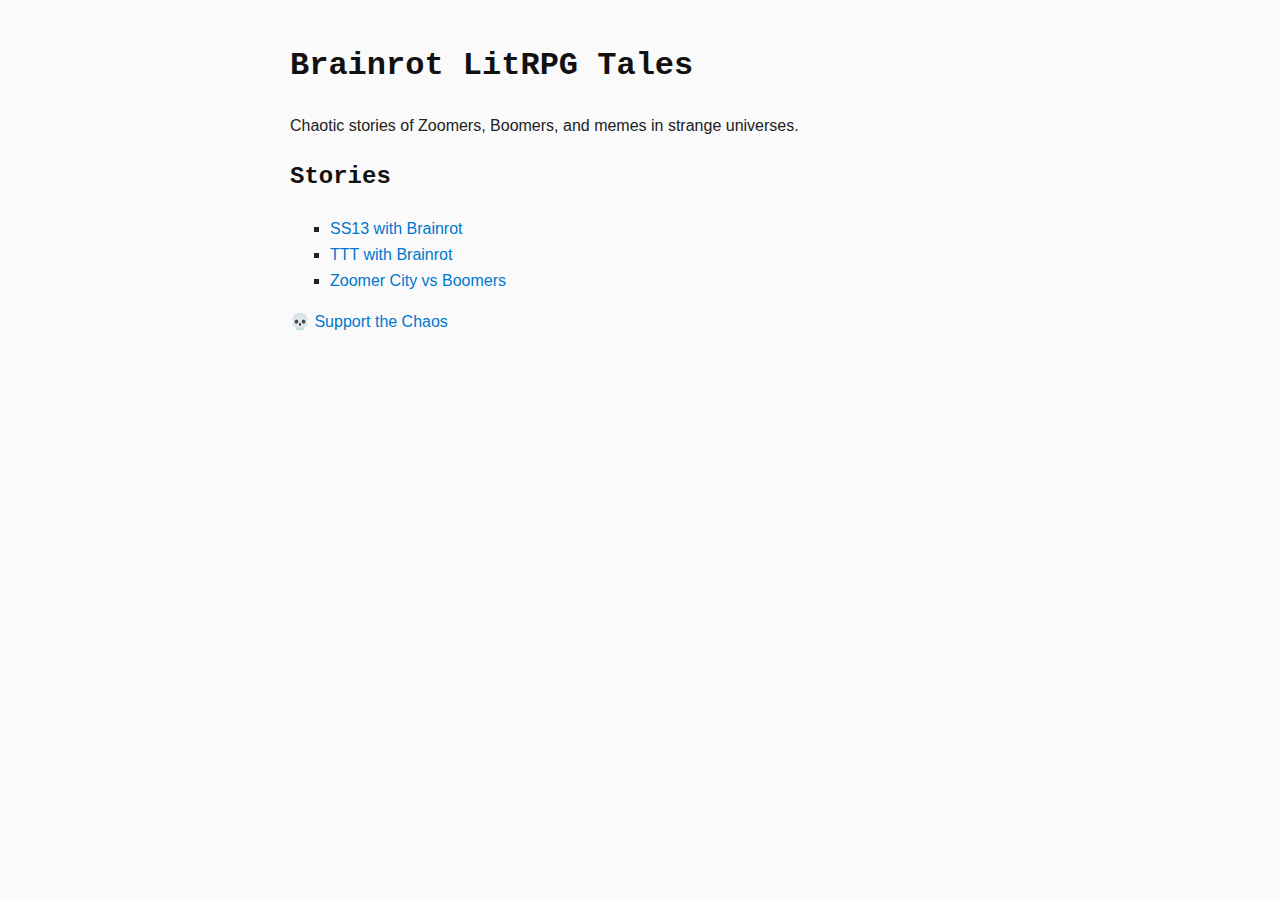
<file: index.html>
<!DOCTYPE html>
<html lang="en">
<head>
  <meta charset="UTF-8">
  <title>Brainrot LitRPG Tales</title>
  <link rel="stylesheet" href="style.css">
</head>
<body>
  <h1>Brainrot LitRPG Tales</h1>
  <p>Chaotic stories of Zoomers, Boomers, and memes in strange universes.</p>

  <h2>Stories</h2>
  <ul>
    <li><a href="story1.html">SS13 with Brainrot</a></li>
    <li><a href="story2.html">TTT with Brainrot</a></li>
    <li><a href="story3.html">Zoomer City vs Boomers</a></li>
  </ul>

  <p><a href="donate.html">💀 Support the Chaos</a></p>
</body>
</html>
</file>
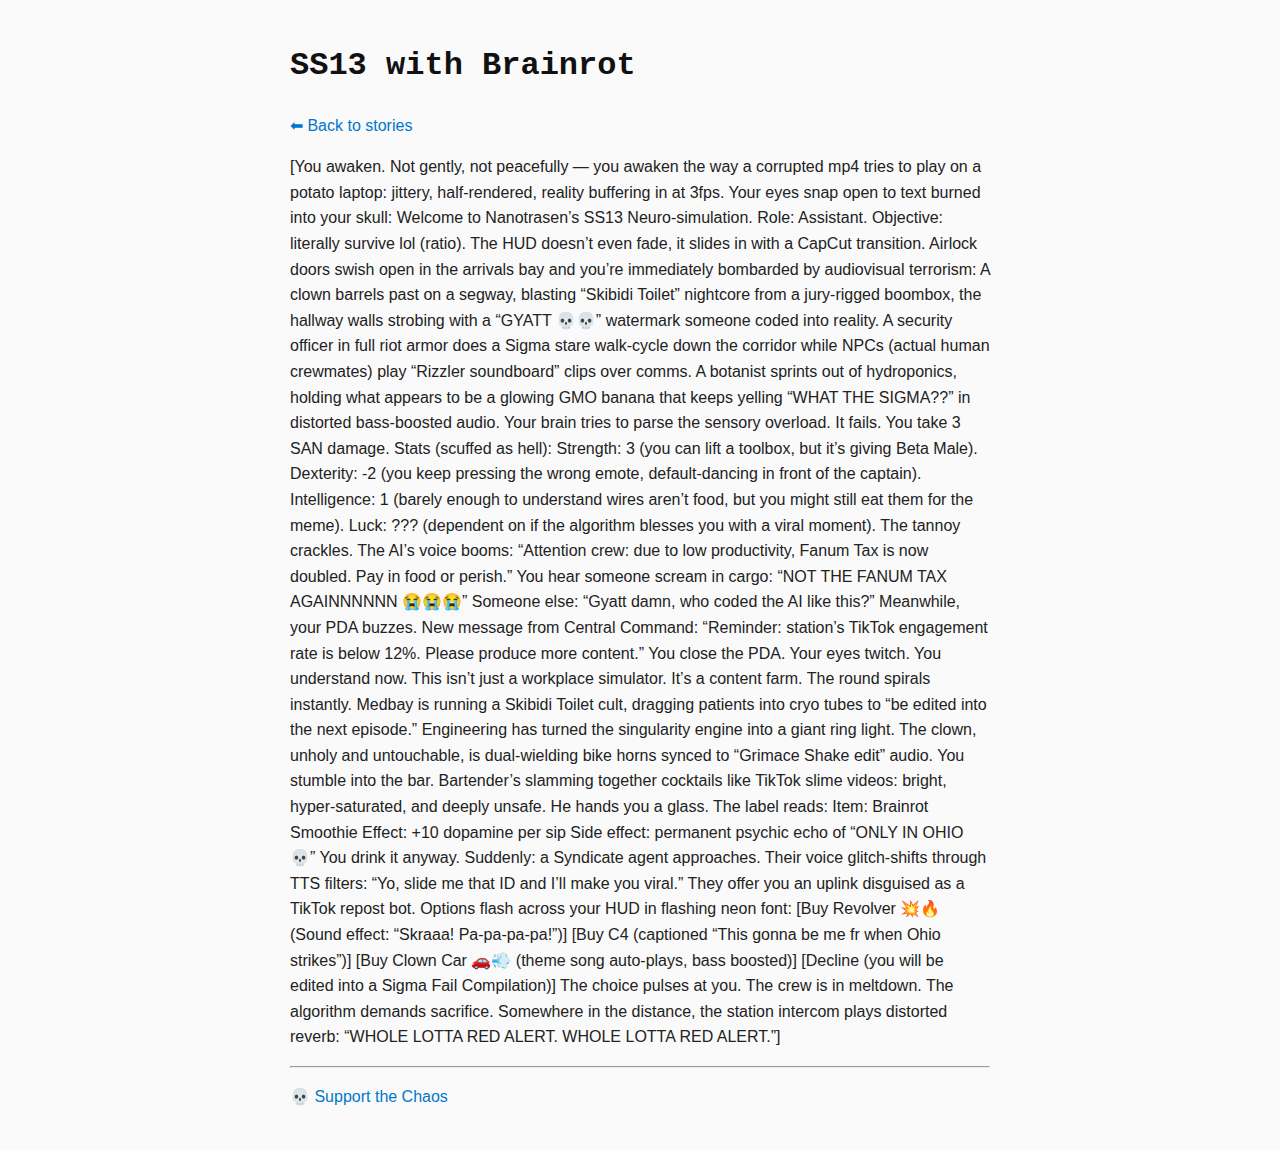
<file: story1.html>
<!DOCTYPE html>
<html lang="en">
<head>
  <meta charset="UTF-8">
  <title>SS13 is run by gen alpha</title>
  <link rel="stylesheet" href="style.css">
</head>
<body>
  <h1>SS13 with Brainrot</h1>
  <p><a href="index.html">⬅ Back to stories</a></p>

  <p>[You awaken.

Not gently, not peacefully — you awaken the way a corrupted mp4 tries to play on a potato laptop: jittery, half-rendered, reality buffering in at 3fps. Your eyes snap open to text burned into your skull:

Welcome to Nanotrasen’s SS13 Neuro-simulation.
Role: Assistant.
Objective: literally survive lol (ratio).

The HUD doesn’t even fade, it slides in with a CapCut transition. Airlock doors swish open in the arrivals bay and you’re immediately bombarded by audiovisual terrorism:

A clown barrels past on a segway, blasting “Skibidi Toilet” nightcore from a jury-rigged boombox, the hallway walls strobing with a “GYATT 💀💀” watermark someone coded into reality.

A security officer in full riot armor does a Sigma stare walk-cycle down the corridor while NPCs (actual human crewmates) play “Rizzler soundboard” clips over comms.

A botanist sprints out of hydroponics, holding what appears to be a glowing GMO banana that keeps yelling “WHAT THE SIGMA??” in distorted bass-boosted audio.

Your brain tries to parse the sensory overload. It fails. You take 3 SAN damage.

Stats (scuffed as hell):

Strength: 3 (you can lift a toolbox, but it’s giving Beta Male).

Dexterity: -2 (you keep pressing the wrong emote, default-dancing in front of the captain).

Intelligence: 1 (barely enough to understand wires aren’t food, but you might still eat them for the meme).

Luck: ??? (dependent on if the algorithm blesses you with a viral moment).

The tannoy crackles. The AI’s voice booms:

“Attention crew: due to low productivity, Fanum Tax is now doubled. Pay in food or perish.”

You hear someone scream in cargo: “NOT THE FANUM TAX AGAINNNNNN 😭😭😭”

Someone else: “Gyatt damn, who coded the AI like this?”

Meanwhile, your PDA buzzes. New message from Central Command:

“Reminder: station’s TikTok engagement rate is below 12%. Please produce more content.”

You close the PDA. Your eyes twitch. You understand now. This isn’t just a workplace simulator. It’s a content farm.

The round spirals instantly.

Medbay is running a Skibidi Toilet cult, dragging patients into cryo tubes to “be edited into the next episode.” Engineering has turned the singularity engine into a giant ring light. The clown, unholy and untouchable, is dual-wielding bike horns synced to “Grimace Shake edit” audio.

You stumble into the bar. Bartender’s slamming together cocktails like TikTok slime videos: bright, hyper-saturated, and deeply unsafe. He hands you a glass. The label reads:

Item: Brainrot Smoothie

Effect: +10 dopamine per sip

Side effect: permanent psychic echo of “ONLY IN OHIO 💀”

You drink it anyway.

Suddenly: a Syndicate agent approaches. Their voice glitch-shifts through TTS filters:

“Yo, slide me that ID and I’ll make you viral.”

They offer you an uplink disguised as a TikTok repost bot. Options flash across your HUD in flashing neon font:

[Buy Revolver 💥🔥 (Sound effect: “Skraaa! Pa-pa-pa-pa!”)]

[Buy C4 (captioned “This gonna be me fr when Ohio strikes”)]

[Buy Clown Car 🚗💨 (theme song auto-plays, bass boosted)]

[Decline (you will be edited into a Sigma Fail Compilation)]

The choice pulses at you. The crew is in meltdown. The algorithm demands sacrifice.

Somewhere in the distance, the station intercom plays distorted reverb:

“WHOLE LOTTA RED ALERT. WHOLE LOTTA RED ALERT.”]</p>

  <hr>
  <p><a href="donate.html">💀 Support the Chaos</a></p>
</body>
</html>
</file>
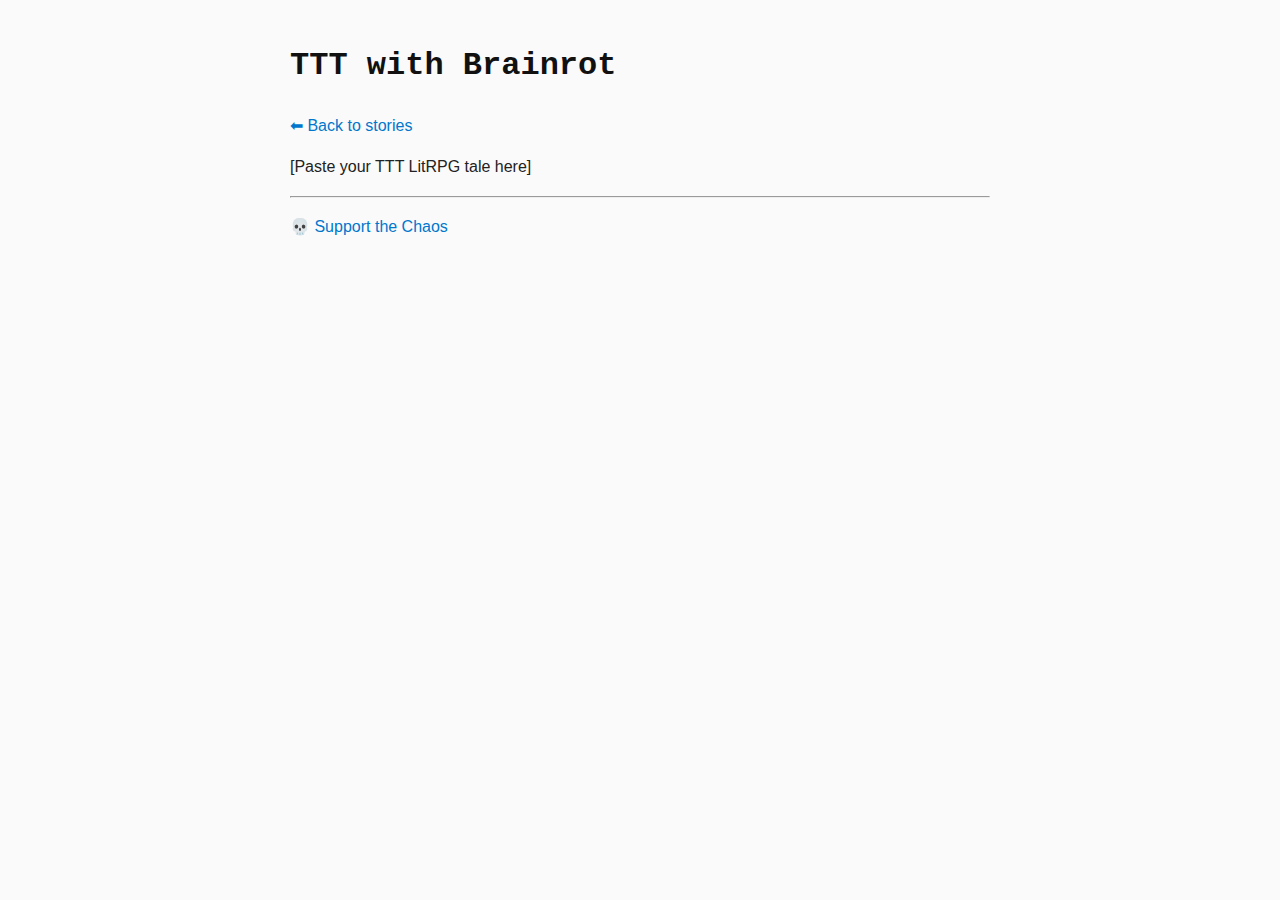
<file: story2.html>
<!DOCTYPE html>
<html lang="en">
<head>
  <meta charset="UTF-8">
  <title>TTT with Brainrot</title>
  <link rel="stylesheet" href="style.css">
</head>
<body>
  <h1>TTT with Brainrot</h1>
  <p><a href="index.html">⬅ Back to stories</a></p>

  <p>[Paste your TTT LitRPG tale here]</p>

  <hr>
  <p><a href="donate.html">💀 Support the Chaos</a></p>
</body>
</html>
</file>
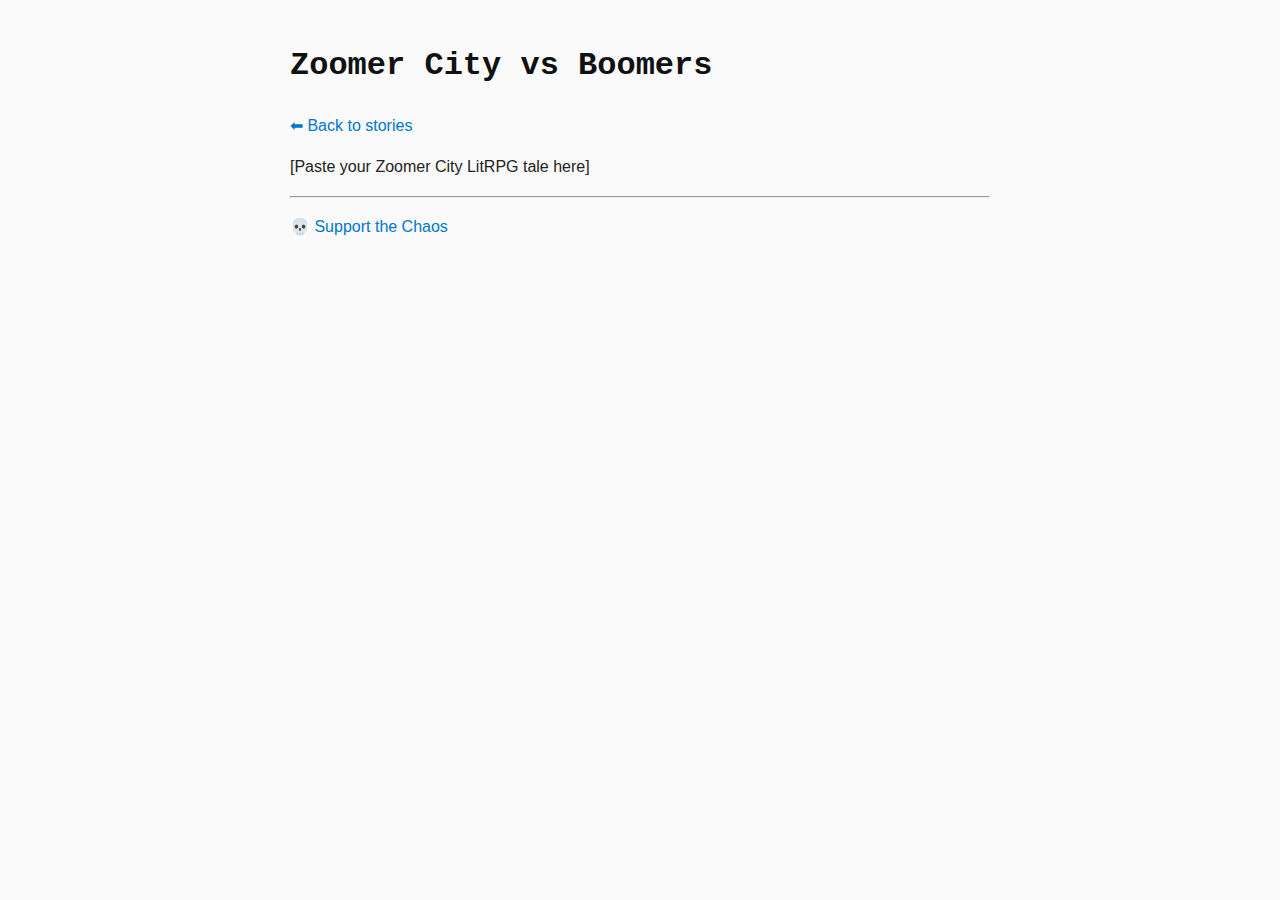
<file: story3.html>
<!DOCTYPE html>
<html lang="en">
<head>
  <meta charset="UTF-8">
  <title>Zoomer City vs Boomers</title>
  <link rel="stylesheet" href="style.css">
</head>
<body>
  <h1>Zoomer City vs Boomers</h1>
  <p><a href="index.html">⬅ Back to stories</a></p>

  <p>[Paste your Zoomer City LitRPG tale here]</p>

  <hr>
  <p><a href="donate.html">💀 Support the Chaos</a></p>
</body>
</html>
</file>
<file: style.css>
body {
  font-family: Arial, sans-serif;
  max-width: 700px;
  margin: 40px auto;
  padding: 0 15px;
  line-height: 1.6;
  background: #fafafa;
  color: #222;
}

h1, h2 {
  font-family: "Courier New", monospace;
  color: #111;
}

a {
  color: #0077cc;
  text-decoration: none;
}
a:hover {
  text-decoration: underline;
}

ul {
  list-style-type: square;
}
</file>
